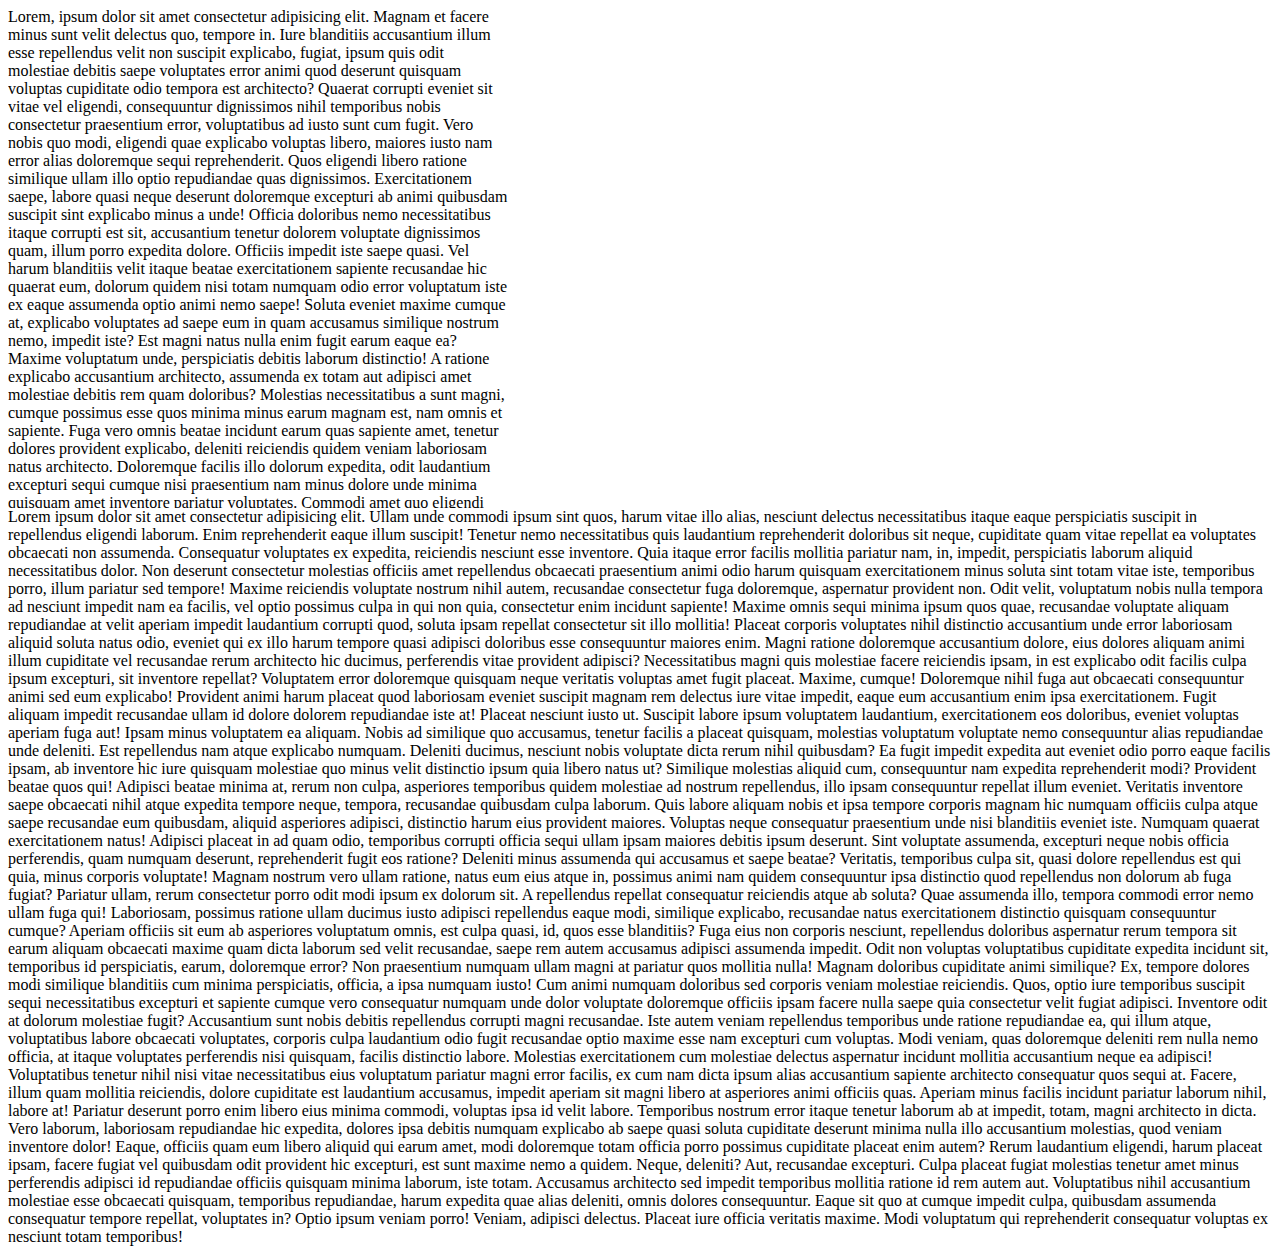
<file: CSS/0-Css-Topics/6-css-scrollBar/index.html>
<!DOCTYPE html>
<html lang="en">
  <head>
    <meta charset="UTF-8" />
    <meta name="viewport" content="width=device-width, initial-scale=1.0" />
    <title>Document</title>
    <style>
      #container::-webkit-scrollbar {
        width: 15px;
      }
      #container::-webkit-scrollbar-track {
        background: #d1e5ff;
      }
      #container::-webkit-scrollbar-thumb {
        background: linear-gradient(#d42bff, #ff22e6);
        border-radius: 10px;
      }
      #container {
        max-width: 500px;
        max-height: 500px;
        overflow: scroll;
      }
    </style>
  </head>
  <body>
    <div id="container">
      Lorem, ipsum dolor sit amet consectetur adipisicing elit. Magnam et facere
      minus sunt velit delectus quo, tempore in. Iure blanditiis accusantium
      illum esse repellendus velit non suscipit explicabo, fugiat, ipsum quis
      odit molestiae debitis saepe voluptates error animi quod deserunt quisquam
      voluptas cupiditate odio tempora est architecto? Quaerat corrupti eveniet
      sit vitae vel eligendi, consequuntur dignissimos nihil temporibus nobis
      consectetur praesentium error, voluptatibus ad iusto sunt cum fugit. Vero
      nobis quo modi, eligendi quae explicabo voluptas libero, maiores iusto nam
      error alias doloremque sequi reprehenderit. Quos eligendi libero ratione
      similique ullam illo optio repudiandae quas dignissimos. Exercitationem
      saepe, labore quasi neque deserunt doloremque excepturi ab animi quibusdam
      suscipit sint explicabo minus a unde! Officia doloribus nemo
      necessitatibus itaque corrupti est sit, accusantium tenetur dolorem
      voluptate dignissimos quam, illum porro expedita dolore. Officiis impedit
      iste saepe quasi. Vel harum blanditiis velit itaque beatae exercitationem
      sapiente recusandae hic quaerat eum, dolorum quidem nisi totam numquam
      odio error voluptatum iste ex eaque assumenda optio animi nemo saepe!
      Soluta eveniet maxime cumque at, explicabo voluptates ad saepe eum in quam
      accusamus similique nostrum nemo, impedit iste? Est magni natus nulla enim
      fugit earum eaque ea? Maxime voluptatum unde, perspiciatis debitis laborum
      distinctio! A ratione explicabo accusantium architecto, assumenda ex totam
      aut adipisci amet molestiae debitis rem quam doloribus? Molestias
      necessitatibus a sunt magni, cumque possimus esse quos minima minus earum
      magnam est, nam omnis et sapiente. Fuga vero omnis beatae incidunt earum
      quas sapiente amet, tenetur dolores provident explicabo, deleniti
      reiciendis quidem veniam laboriosam natus architecto. Doloremque facilis
      illo dolorum expedita, odit laudantium excepturi sequi cumque nisi
      praesentium nam minus dolore unde minima quisquam amet inventore pariatur
      voluptates. Commodi amet quo eligendi tempore quisquam expedita nobis
      exercitationem assumenda labore fugiat officia asperiores quis quod odio,
      neque doloremque repellat ipsum eos ipsam! Hic suscipit minima facilis
      maxime, nihil placeat sit quae. Eveniet quis ea eligendi, illo incidunt
      sed velit provident debitis, soluta corrupti vero dolores quaerat ipsa
      minus fugiat! Iusto laudantium maiores minus praesentium voluptatibus, sed
      odit at optio consequatur, non quam enim. Pariatur dolor facere eligendi
      ducimus aspernatur vero ullam nesciunt ad quasi non distinctio est
      laboriosam libero, necessitatibus cupiditate culpa ut sapiente rerum aut
      veritatis? Facilis tempore rem autem eaque dicta nemo animi ipsum
      obcaecati enim inventore esse, tenetur officia rerum quibusdam porro!
      Nobis, molestiae pariatur, incidunt rerum eos, et placeat dignissimos
      reiciendis dicta delectus saepe veritatis optio adipisci accusamus quaerat
      dolorem illo similique earum eligendi corporis a? Aut quibusdam commodi
      blanditiis voluptatum mollitia libero sint adipisci modi nesciunt natus?
      Perferendis, hic nihil, natus eveniet dolore culpa neque placeat eius
      repellendus consequatur officiis eum quisquam non! Vel fuga in vero veniam
      assumenda omnis exercitationem voluptas, fugiat placeat dolore incidunt.
      Iure sunt distinctio maxime aliquam ipsa sequi dignissimos aperiam saepe
      error porro totam quaerat veniam eligendi illum tempore, perspiciatis
      accusantium, cupiditate illo laborum in molestiae tenetur consequuntur
      ducimus! In illo at officia fugit ea, consectetur odit temporibus nam
      reprehenderit sint nesciunt, ipsam maxime aliquam ducimus vero culpa.
      Accusantium labore, culpa autem numquam aliquid animi, nihil ullam, vitae
      quae sapiente sit quasi delectus possimus soluta nesciunt cum cumque
      repellendus? Corporis magnam tempore fuga. Culpa natus non eius esse a
      modi. Culpa aperiam voluptatem error assumenda iste eum quasi placeat
      possimus quia. Voluptatibus non enim cupiditate, consectetur incidunt
      vitae iure officiis? Blanditiis a vero ratione laboriosam consectetur
      numquam magni perferendis beatae. Suscipit eligendi odit ad laborum
      aliquam minus sapiente porro voluptas iste obcaecati minima itaque tempore
      labore, cupiditate officia odio molestiae! Sit quia excepturi earum
      tenetur nobis cumque, magnam voluptate corrupti commodi, vel possimus quae
      optio magni doloremque totam sunt ipsum velit. Fugit est veniam
      consequuntur quia, quos excepturi ipsa commodi nihil illum ut maxime
      sapiente facere minima modi incidunt facilis ipsam quaerat enim aut odio
      nobis magni animi deleniti adipisci! Natus, sed. Fugiat laudantium,
      ducimus dolorum veritatis consequatur deleniti repellendus suscipit
      voluptates pariatur doloribus voluptatum eius, cum quod fugit asperiores
      aliquam totam iure libero dolorem labore consequuntur. Quas numquam sequi,
      ipsum praesentium possimus placeat veniam aliquid? Repellendus quisquam
      facilis molestiae sunt neque error quo nesciunt veniam facere labore
      consequuntur id aperiam, sint consequatur! Eius ducimus deleniti corrupti,
      quidem, nemo, iste optio repellendus inventore quasi debitis sunt odit
      pariatur accusantium voluptatem? Culpa doloribus quae consequatur
      blanditiis sed accusamus harum, autem velit consequuntur quo eum minima
      officia unde adipisci atque exercitationem delectus repellat asperiores
      ipsum vero sunt! Illo odio ipsa atque, exercitationem, eius modi quia
      magni fuga tempora fugit, excepturi corrupti consequuntur aperiam
      assumenda quidem beatae eligendi? Beatae quia ipsam iusto ullam, nisi
      delectus eum tenetur ducimus pariatur molestiae quos saepe laborum ipsa,
      quibusdam maxime rem quod iure nulla velit repudiandae, voluptatum cumque
      laudantium incidunt. Voluptate adipisci ipsa doloremque quam esse magnam
      omnis molestias, velit quia similique inventore quisquam quidem voluptas
      facere nulla quas, cupiditate aperiam officia maxime voluptatum quis eius
      aspernatur dolor ex. Necessitatibus exercitationem consequuntur ab
      corporis fugiat cum, praesentium, libero molestiae beatae aut nemo vero
      veritatis laboriosam tempora! Debitis praesentium dicta perferendis
      corrupti minus a explicabo autem accusamus iste ut? Quod quisquam eum
      omnis soluta, accusamus suscipit, rem obcaecati consequatur architecto
      culpa pariatur. Architecto dignissimos eum enim adipisci sed, quisquam
      optio cum illo quam voluptatibus, illum accusamus aut quos labore quae
      eius delectus reiciendis quod alias pariatur ratione voluptatem nulla!
      Neque, porro ullam! Non alias fugiat ullam, nobis veritatis aspernatur
      repellendus libero soluta cum placeat necessitatibus reprehenderit sequi
      ipsa. Nostrum, asperiores, iste aut ea nihil quos unde labore sint
      aspernatur natus eius ipsum cumque delectus qui ipsam itaque aperiam
      tempore esse, a corrupti suscipit. Nulla necessitatibus dolorum beatae
      sunt saepe modi maiores adipisci libero, animi tenetur repellat velit
      ipsum nobis pariatur assumenda sit accusantium corrupti. Nisi, adipisci
      earum dolor porro est mollitia aperiam rerum, atque perspiciatis fugit
      doloribus voluptates. Quidem tempora nihil quaerat ratione, ad ipsa
      assumenda facilis consequuntur corporis provident, dolorum sint error
      autem vero ipsam? Ipsa suscipit quisquam optio! Porro deserunt aspernatur
      dicta officiis blanditiis sequi, earum aperiam eius ducimus doloremque
      officia eum debitis laudantium iusto id necessitatibus, omnis eos. Labore
      laboriosam voluptates neque mollitia eaque odio veniam impedit minima
      ipsum doloribus.
    </div>
    <div>
      Lorem ipsum dolor sit amet consectetur adipisicing elit. Ullam unde
      commodi ipsum sint quos, harum vitae illo alias, nesciunt delectus
      necessitatibus itaque eaque perspiciatis suscipit in repellendus eligendi
      laborum. Enim reprehenderit eaque illum suscipit! Tenetur nemo
      necessitatibus quis laudantium reprehenderit doloribus sit neque,
      cupiditate quam vitae repellat ea voluptates obcaecati non assumenda.
      Consequatur voluptates ex expedita, reiciendis nesciunt esse inventore.
      Quia itaque error facilis mollitia pariatur nam, in, impedit, perspiciatis
      laborum aliquid necessitatibus dolor. Non deserunt consectetur molestias
      officiis amet repellendus obcaecati praesentium animi odio harum quisquam
      exercitationem minus soluta sint totam vitae iste, temporibus porro, illum
      pariatur sed tempore! Maxime reiciendis voluptate nostrum nihil autem,
      recusandae consectetur fuga doloremque, aspernatur provident non. Odit
      velit, voluptatum nobis nulla tempora ad nesciunt impedit nam ea facilis,
      vel optio possimus culpa in qui non quia, consectetur enim incidunt
      sapiente! Maxime omnis sequi minima ipsum quos quae, recusandae voluptate
      aliquam repudiandae at velit aperiam impedit laudantium corrupti quod,
      soluta ipsam repellat consectetur sit illo mollitia! Placeat corporis
      voluptates nihil distinctio accusantium unde error laboriosam aliquid
      soluta natus odio, eveniet qui ex illo harum tempore quasi adipisci
      doloribus esse consequuntur maiores enim. Magni ratione doloremque
      accusantium dolore, eius dolores aliquam animi illum cupiditate vel
      recusandae rerum architecto hic ducimus, perferendis vitae provident
      adipisci? Necessitatibus magni quis molestiae facere reiciendis ipsam, in
      est explicabo odit facilis culpa ipsum excepturi, sit inventore repellat?
      Voluptatem error doloremque quisquam neque veritatis voluptas amet fugit
      placeat. Maxime, cumque! Doloremque nihil fuga aut obcaecati consequuntur
      animi sed eum explicabo! Provident animi harum placeat quod laboriosam
      eveniet suscipit magnam rem delectus iure vitae impedit, eaque eum
      accusantium enim ipsa exercitationem. Fugit aliquam impedit recusandae
      ullam id dolore dolorem repudiandae iste at! Placeat nesciunt iusto ut.
      Suscipit labore ipsum voluptatem laudantium, exercitationem eos doloribus,
      eveniet voluptas aperiam fuga aut! Ipsam minus voluptatem ea aliquam.
      Nobis ad similique quo accusamus, tenetur facilis a placeat quisquam,
      molestias voluptatum voluptate nemo consequuntur alias repudiandae unde
      deleniti. Est repellendus nam atque explicabo numquam. Deleniti ducimus,
      nesciunt nobis voluptate dicta rerum nihil quibusdam? Ea fugit impedit
      expedita aut eveniet odio porro eaque facilis ipsam, ab inventore hic iure
      quisquam molestiae quo minus velit distinctio ipsum quia libero natus ut?
      Similique molestias aliquid cum, consequuntur nam expedita reprehenderit
      modi? Provident beatae quos qui! Adipisci beatae minima at, rerum non
      culpa, asperiores temporibus quidem molestiae ad nostrum repellendus, illo
      ipsam consequuntur repellat illum eveniet. Veritatis inventore saepe
      obcaecati nihil atque expedita tempore neque, tempora, recusandae
      quibusdam culpa laborum. Quis labore aliquam nobis et ipsa tempore
      corporis magnam hic numquam officiis culpa atque saepe recusandae eum
      quibusdam, aliquid asperiores adipisci, distinctio harum eius provident
      maiores. Voluptas neque consequatur praesentium unde nisi blanditiis
      eveniet iste. Numquam quaerat exercitationem natus! Adipisci placeat in ad
      quam odio, temporibus corrupti officia sequi ullam ipsam maiores debitis
      ipsum deserunt. Sint voluptate assumenda, excepturi neque nobis officia
      perferendis, quam numquam deserunt, reprehenderit fugit eos ratione?
      Deleniti minus assumenda qui accusamus et saepe beatae? Veritatis,
      temporibus culpa sit, quasi dolore repellendus est qui quia, minus
      corporis voluptate! Magnam nostrum vero ullam ratione, natus eum eius
      atque in, possimus animi nam quidem consequuntur ipsa distinctio quod
      repellendus non dolorum ab fuga fugiat? Pariatur ullam, rerum consectetur
      porro odit modi ipsum ex dolorum sit. A repellendus repellat consequatur
      reiciendis atque ab soluta? Quae assumenda illo, tempora commodi error
      nemo ullam fuga qui! Laboriosam, possimus ratione ullam ducimus iusto
      adipisci repellendus eaque modi, similique explicabo, recusandae natus
      exercitationem distinctio quisquam consequuntur cumque? Aperiam officiis
      sit eum ab asperiores voluptatum omnis, est culpa quasi, id, quos esse
      blanditiis? Fuga eius non corporis nesciunt, repellendus doloribus
      aspernatur rerum tempora sit earum aliquam obcaecati maxime quam dicta
      laborum sed velit recusandae, saepe rem autem accusamus adipisci assumenda
      impedit. Odit non voluptas voluptatibus cupiditate expedita incidunt sit,
      temporibus id perspiciatis, earum, doloremque error? Non praesentium
      numquam ullam magni at pariatur quos mollitia nulla! Magnam doloribus
      cupiditate animi similique? Ex, tempore dolores modi similique blanditiis
      cum minima perspiciatis, officia, a ipsa numquam iusto! Cum animi numquam
      doloribus sed corporis veniam molestiae reiciendis. Quos, optio iure
      temporibus suscipit sequi necessitatibus excepturi et sapiente cumque vero
      consequatur numquam unde dolor voluptate doloremque officiis ipsam facere
      nulla saepe quia consectetur velit fugiat adipisci. Inventore odit at
      dolorum molestiae fugit? Accusantium sunt nobis debitis repellendus
      corrupti magni recusandae. Iste autem veniam repellendus temporibus unde
      ratione repudiandae ea, qui illum atque, voluptatibus labore obcaecati
      voluptates, corporis culpa laudantium odio fugit recusandae optio maxime
      esse nam excepturi cum voluptas. Modi veniam, quas doloremque deleniti rem
      nulla nemo officia, at itaque voluptates perferendis nisi quisquam,
      facilis distinctio labore. Molestias exercitationem cum molestiae delectus
      aspernatur incidunt mollitia accusantium neque ea adipisci! Voluptatibus
      tenetur nihil nisi vitae necessitatibus eius voluptatum pariatur magni
      error facilis, ex cum nam dicta ipsum alias accusantium sapiente
      architecto consequatur quos sequi at. Facere, illum quam mollitia
      reiciendis, dolore cupiditate est laudantium accusamus, impedit aperiam
      sit magni libero at asperiores animi officiis quas. Aperiam minus facilis
      incidunt pariatur laborum nihil, labore at! Pariatur deserunt porro enim
      libero eius minima commodi, voluptas ipsa id velit labore. Temporibus
      nostrum error itaque tenetur laborum ab at impedit, totam, magni
      architecto in dicta. Vero laborum, laboriosam repudiandae hic expedita,
      dolores ipsa debitis numquam explicabo ab saepe quasi soluta cupiditate
      deserunt minima nulla illo accusantium molestias, quod veniam inventore
      dolor! Eaque, officiis quam eum libero aliquid qui earum amet, modi
      doloremque totam officia porro possimus cupiditate placeat enim autem?
      Rerum laudantium eligendi, harum placeat ipsam, facere fugiat vel
      quibusdam odit provident hic excepturi, est sunt maxime nemo a quidem.
      Neque, deleniti? Aut, recusandae excepturi. Culpa placeat fugiat molestias
      tenetur amet minus perferendis adipisci id repudiandae officiis quisquam
      minima laborum, iste totam. Accusamus architecto sed impedit temporibus
      mollitia ratione id rem autem aut. Voluptatibus nihil accusantium
      molestiae esse obcaecati quisquam, temporibus repudiandae, harum expedita
      quae alias deleniti, omnis dolores consequuntur. Eaque sit quo at cumque
      impedit culpa, quibusdam assumenda consequatur tempore repellat,
      voluptates in? Optio ipsum veniam porro! Veniam, adipisci delectus.
      Placeat iure officia veritatis maxime. Modi voluptatum qui reprehenderit
      consequatur voluptas ex nesciunt totam temporibus!
    </div>
  </body>
</html>
</file>
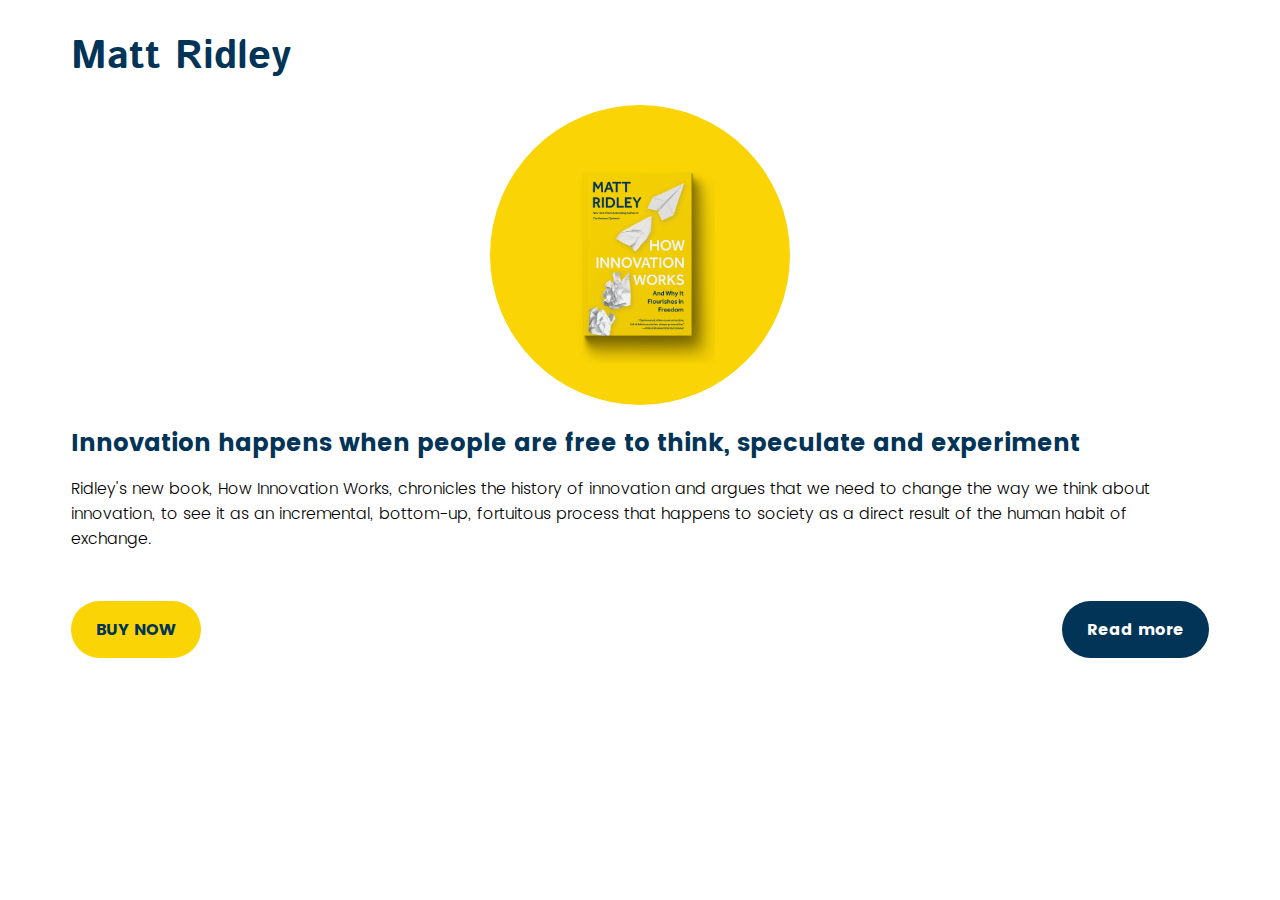
<file: CSS/1-Css-Projects/1-landingPage/index.html>
<!DOCTYPE html>
<html lang="en">
  <head>
    <meta charset="UTF-8" />
    <meta http-equiv="X-UA-Compatible" content="IE=edge" />
    <meta name="viewport" content="width=device-width, initial-scale=1.0" />
    <link
      rel="stylesheet"
      href="https://use.fontawesome.com/releases/v5.15.4/css/all.css"
      integrity="sha384-DyZ88mC6Up2uqS4h/KRgHuoeGwBcD4Ng9SiP4dIRy0EXTlnuz47vAwmeGwVChigm"
      crossorigin="anonymous"
    />
    <link
      rel="stylesheet"
      href="https://necolas.github.io/normalize.css/8.0.1/normalize.css"
    />
    <link rel="stylesheet" href="./assets/style.css" />
    <script src="./assets/main.js"></script>
    <title>Book Landing page</title>
  </head>
  <body>
    <header class="header">
      <h2 class="header_title">
        <span>Matt Ridley</span
        ><i class="fa fa-lg fa-paper-plane plane-ico"></i>
      </h2>
      <nav id="header_navigation" class="header_navigation">
        <a href="#">Home</a>
        <a href="#">About</a>
        <a href="#">Books</a>
        <a href="#">Blog</a>
        <a href="#">Contact</a>
      </nav>
      <i
        onclick="toggleMenu('block')"
        class="fa fa-bars menu-ico"
        aria-hidden="true"
      ></i>
      <i
        onclick="toggleMenu('none')"
        id="close-ico"
        class="fa fa-times-circle close-ico"
        aria-hidden="true"
      ></i>
    </header>
    <div class="wrapper">
      <aside>
        <div class="book">
          <div class="book_circle">
            <img src="./assets/images/book.png" alt="book" />
          </div>
        </div>
      </aside>
      <main>
        <h1>
          Innovation happens when people are free to think, speculate and
          experiment
        </h1>
        <p>
          Ridley's new book, How Innovation Works, chronicles the history of
          innovation and argues that we need to change the way we think about
          innovation, to see it as an incremental, bottom-up, fortuitous process
          that happens to society as a direct result of the human habit of
          exchange.
        </p>
        <div class="buttons">
          <button class="button_buy-now">BUY NOW</button>
          <button class="button_read-more">Read more</button>
        </div>
      </main>
    </div>
  </body>
</html>
</file>
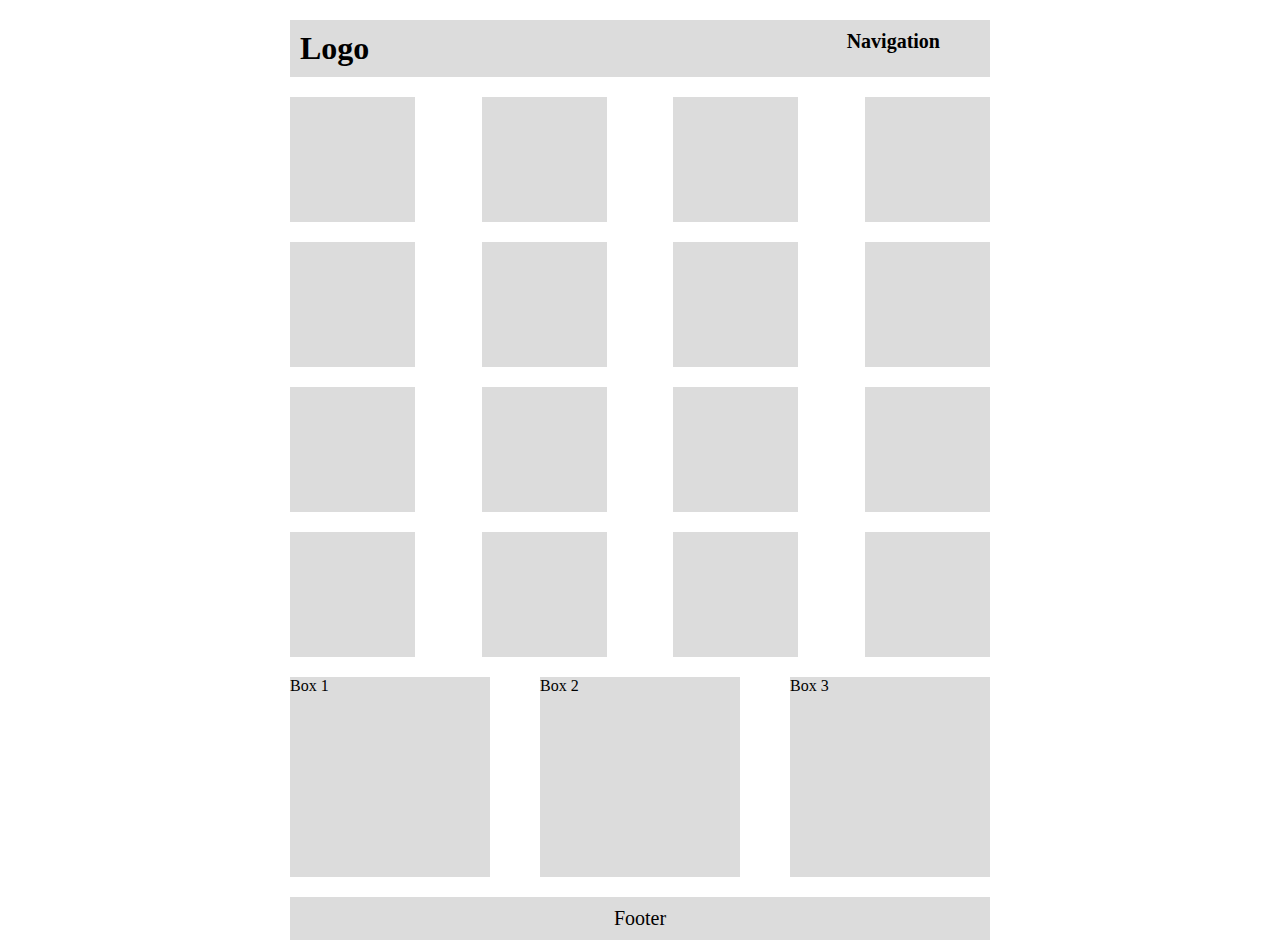
<file: CSS/0-Css-Topics/0-Layout/0-flexbox-layout/index.html>
<!DOCTYPE html>
<html lang="en">
  <head>
    <meta charset="UTF-8" />
    <meta name="viewport" content="width=device-width, initial-scale=1.0" />
    <title>FlexBox layout</title>
    <link rel="stylesheet" href="./style.css" />
  </head>
  <body>
    <div id="container">
      <!-- Navbar -->
      <nav id="navbar">
        <h1>Logo</h1>
        <p class="navigation">Navigation</p>
      </nav>

      <!-- Main section -->
      <main id="mainSection">
        <div class="box"></div>
        <div class="box"></div>
        <div class="box"></div>
        <div class="box"></div>
        <div class="box"></div>
        <div class="box"></div>
        <div class="box"></div>
        <div class="box"></div>
        <div class="box"></div>
        <div class="box"></div>
        <div class="box"></div>
        <div class="box"></div>
        <div class="box"></div>
        <div class="box"></div>
        <div class="box"></div>
        <div class="box"></div>
      </main>

      <!-- Section -->
      <section id="thirdSection">
        <div class="largebox">Box 1</div>
        <div class="largebox">Box 2</div>
        <div class="largebox">Box 3</div>
      </section>

      <!-- Footer -->

      <footer id="footer">Footer</footer>
    </div>
  </body>
</html>
</file>
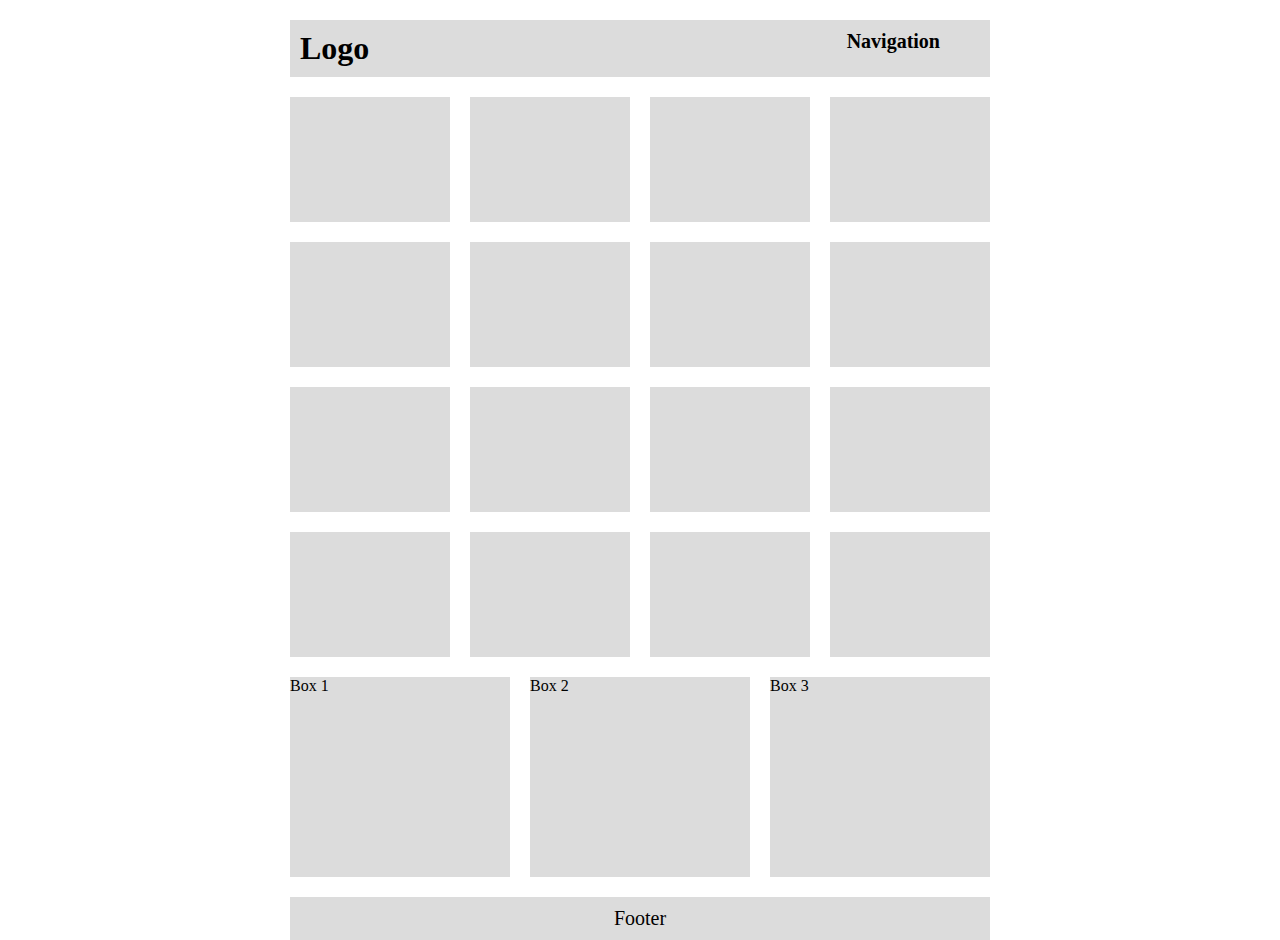
<file: CSS/0-Css-Topics/0-Layout/1-grid-layout/index.html>
<!DOCTYPE html>
<html lang="en">
  <head>
    <meta charset="UTF-8" />
    <meta name="viewport" content="width=device-width, initial-scale=1.0" />
    <title>grid layout</title>
    <link rel="stylesheet" href="./style.css" />
  </head>
  <body>
    <div id="container">
      <!-- Navbar -->
      <nav id="navbar">
        <h1>Logo</h1>
        <p class="navigation">Navigation</p>
      </nav>

      <!-- Main section -->
      <main id="mainSection">
        <div class="box"></div>
        <div class="box"></div>
        <div class="box"></div>
        <div class="box"></div>
        <div class="box"></div>
        <div class="box"></div>
        <div class="box"></div>
        <div class="box"></div>
        <div class="box"></div>
        <div class="box"></div>
        <div class="box"></div>
        <div class="box"></div>
        <div class="box"></div>
        <div class="box"></div>
        <div class="box"></div>
        <div class="box"></div>
      </main>

      <!-- Section -->
      <section id="thirdSection">
        <div class="largebox">Box 1</div>
        <div class="largebox">Box 2</div>
        <div class="largebox">Box 3</div>
      </section>

      <!-- Footer -->

      <footer id="footer"><p class="footerp">Footer</p></footer>
    </div>
  </body>
</html>
</file>
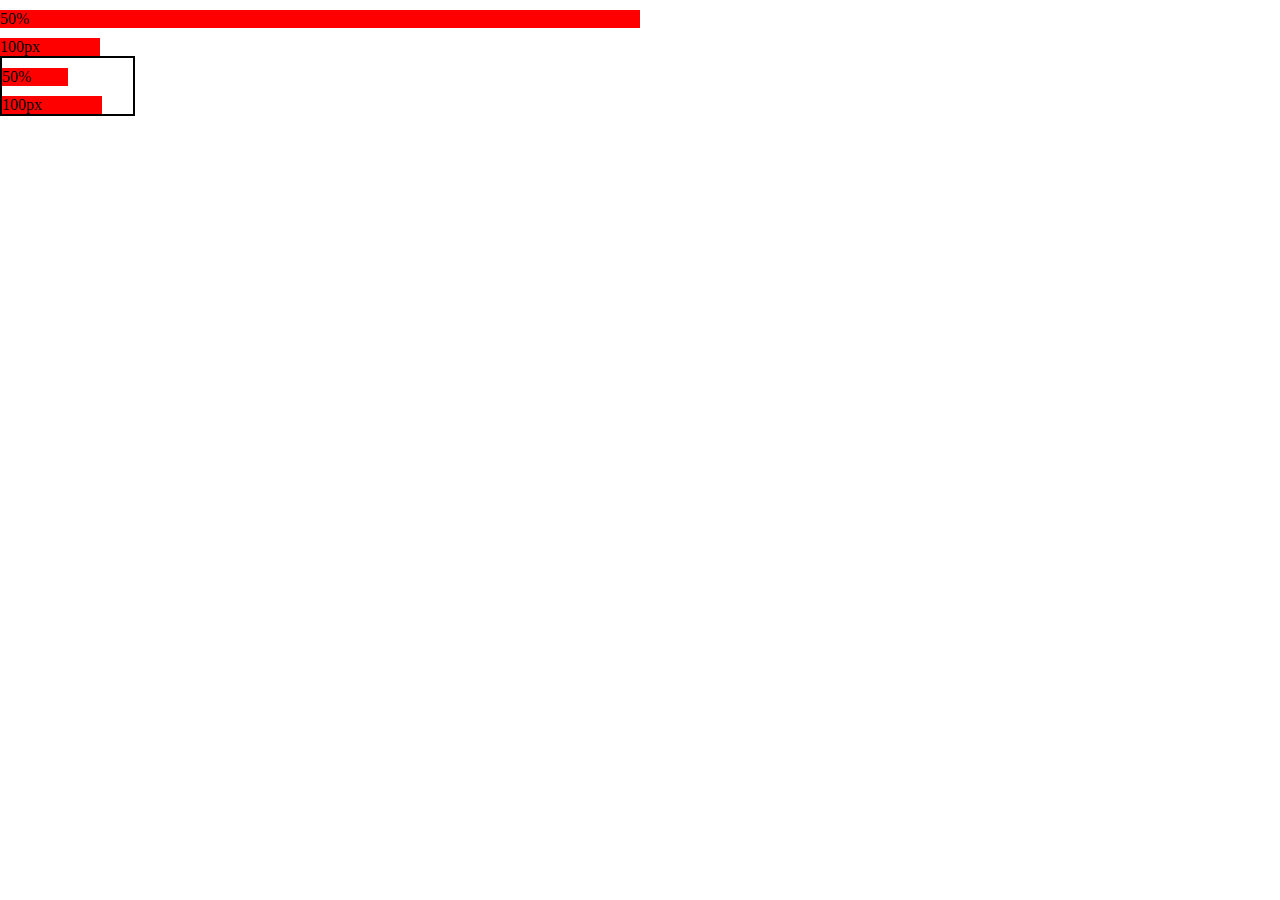
<file: CSS/0-Css-Topics/1-css-units/0-index.html>
<!DOCTYPE html>
<html lang="en">
  <head>
    <meta charset="UTF-8" />
    <meta name="viewport" content="width=device-width, initial-scale=1.0" />
    <title>Css units</title>
    <style>
      .fifty {
        width: 50%;
      }
      .hundred {
        width: 100px;
      }
      .parent {
        width: 135px;
        border: 2px solid black;
      }
      .box {
        background-color: red;
        margin-top: 10px;
      }
      * {
        margin: 0;
        padding: 0;
        box-sizing: border-box;
      }
    </style>
  </head>
  <body>
    <div class="box fifty">50%</div>
    <div class="box hundred">100px</div>
    <div class="parent">
      <div class="box fifty">50%</div>
      <div class="box hundred">100px</div>
    </div>
  </body>
</html>
</file>
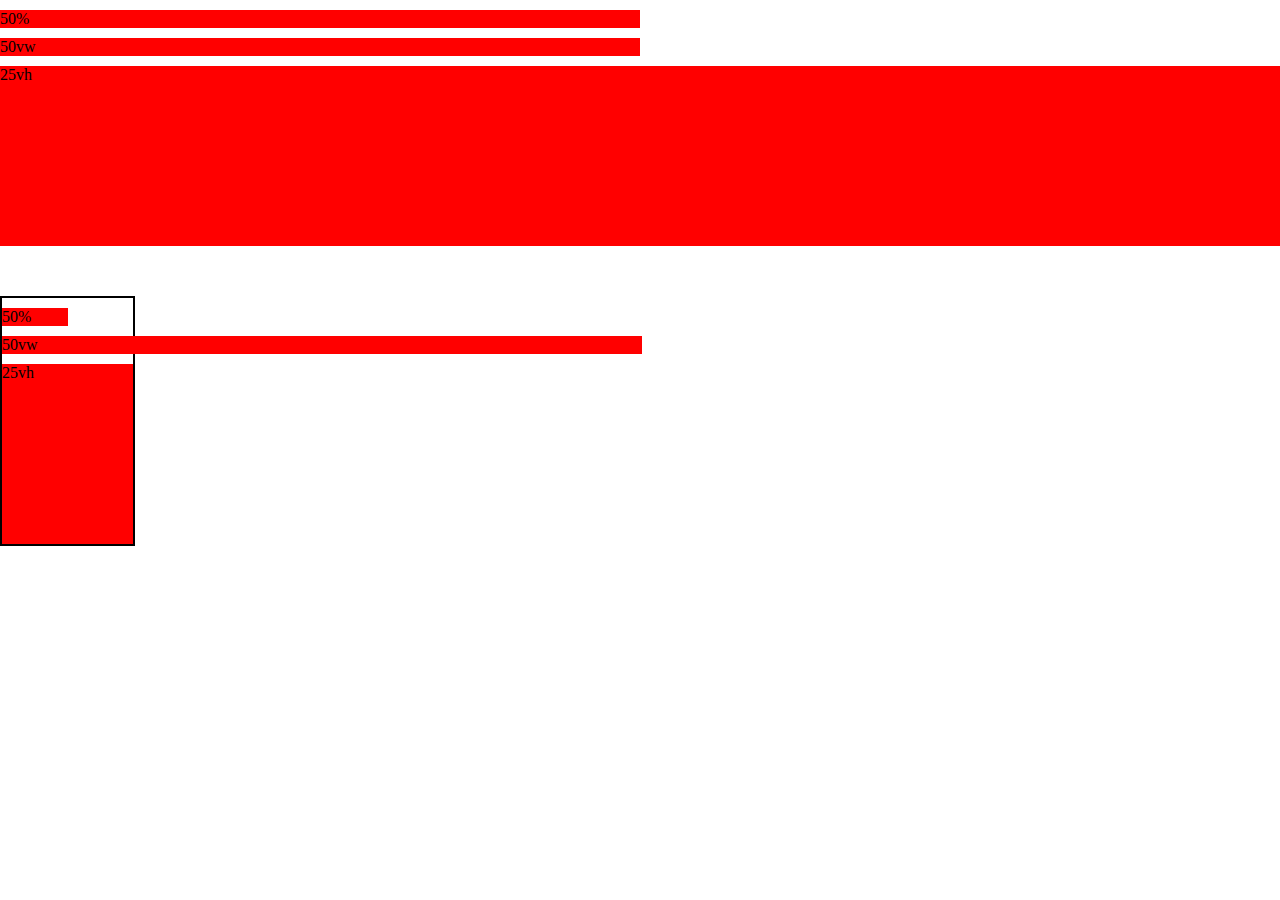
<file: CSS/0-Css-Topics/1-css-units/1-index.html>
<!DOCTYPE html>
<html lang="en">
  <head>
    <meta charset="UTF-8" />
    <meta name="viewport" content="width=device-width, initial-scale=1.0" />
    <title>Css units</title>
    <style>
      .fifty {
        width: 50%;
      }
      .fifty-vw {
        width: 50vw;
      }
      .twenty-five {
        height: 20vh;
      }
      .parent {
        width: 135px;
        border: 2px solid black;
        margin-top: 50px;
      }
      .box {
        background-color: red;
        margin-top: 10px;
      }
      * {
        margin: 0;
        padding: 0;
        box-sizing: border-box;
      }
    </style>
  </head>
  <body>
    <div class="box fifty">50%</div>
    <div class="box fifty-vw">50vw</div>
    <div class="box twenty-five">25vh</div>

    <div class="parent">
      <div class="box fifty">50%</div>
      <div class="box fifty-vw">50vw</div>
      <div class="box twenty-five">25vh</div>
    </div>
  </body>
</html>
</file>
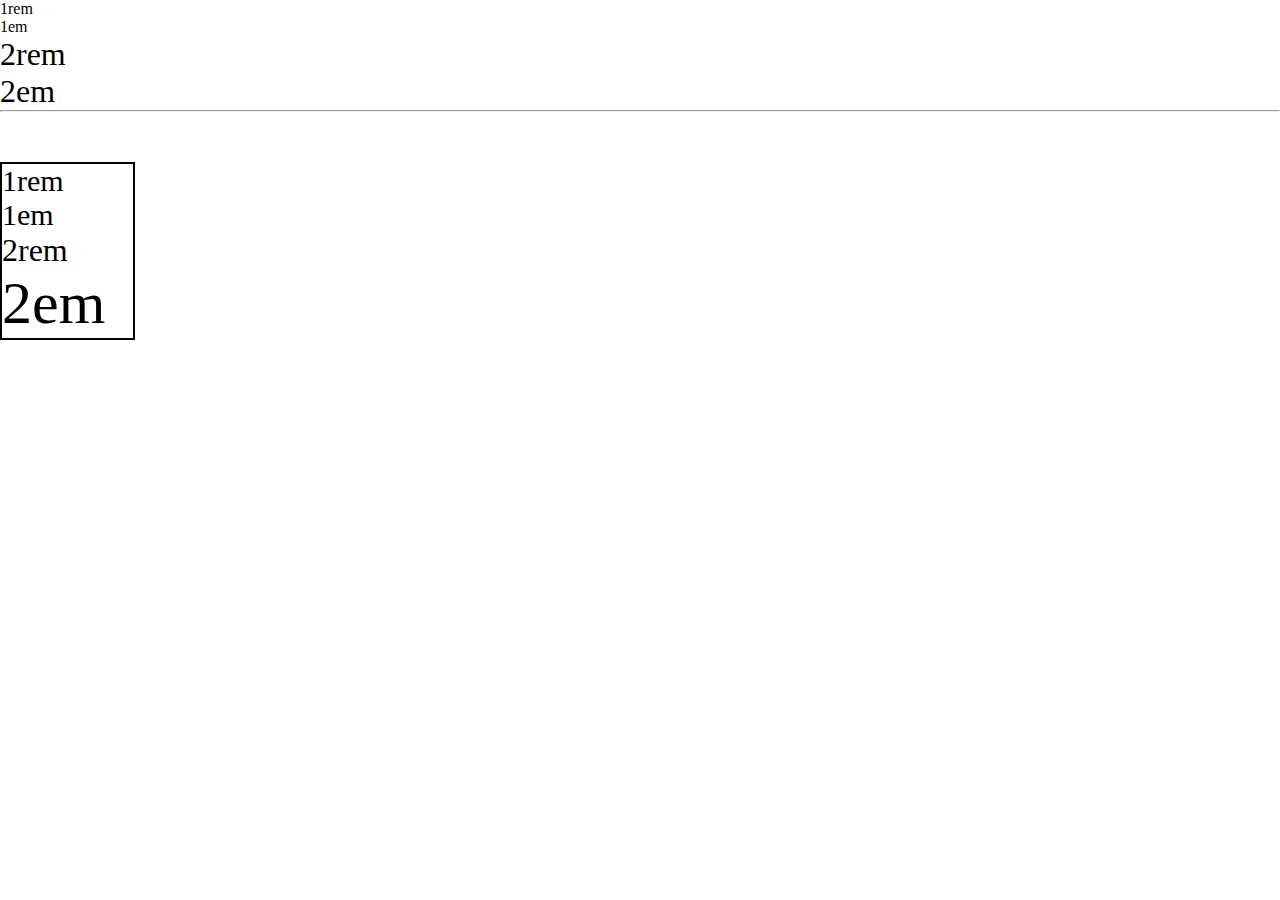
<file: CSS/0-Css-Topics/1-css-units/2-index.html>
<!DOCTYPE html>
<html lang="en">
  <head>
    <meta charset="UTF-8" />
    <meta name="viewport" content="width=device-width, initial-scale=1.0" />
    <title>Css units</title>
    <style>
      .two-rem {
        font-size: 2rem;
      }
      .two-em {
        font-size: 2em;
      }
      .parent {
        width: 135px;
        border: 2px solid black;
        margin-top: 50px;
        font-size: 30px;
      }
      .box {
        background-color: red;
        margin-top: 10px;
      }
      * {
        margin: 0;
        padding: 0;
        box-sizing: border-box;
      }
    </style>
  </head>
  <body>
    <div class="one-rem">1rem</div>
    <div class="one-em">1em</div>
    <div class="two-rem">2rem</div>
    <div class="two-em">2em</div>
    <hr />
    <div class="parent">
      <div class="one-rem">1rem</div>
      <div class="one-em">1em</div>
      <div class="two-rem">2rem</div>
      <div class="two-em">2em</div>
    </div>
  </body>
</html>
</file>
<file: CSS/1-Css-Projects/1-landingPage/assets/style.css>
@font-face {
  font-family: "Istok Web";
  src: url(font/IstokWeb-Regular.ttf);
}

@font-face {
  font-family: "Istok Web";
  src: url(font/IstokWeb-Bold.ttf);
  font-weight: 700;
}

@font-face {
  font-family: "Poppins";
  src: url(font/Poppins-Light.ttf);
  font-weight: 200;
}

@font-face {
  font-family: "Poppins";
  src: url(font/Poppins-Bold.ttf);
  font-weight: 700;
}

:root {
  --primary-color: #013456;
  --accent-color: #fad405;
}

.header {
  display: flex;
  justify-content: space-between;
  padding-top: 81px;
  max-width: 1231px;
  margin: 0 auto;
  font-family: "Istok Web";
}

.header_title {
  margin: 0;
  display: flex;
  align-items: center;
}

.header span {
  font-weight: 700;
  font-size: 40px;
  margin-right: 10px;
  color: var(--primary-color);
}

.header .plane-ico {
  color: var(--accent-color);
}

.header_navigation {
  display: flex;
  height: 52px;
  align-items: center;
  margin-right: 5px;
}

.header_navigation a {
  text-decoration: none;
  margin-left: 29px;
  font-size: 36px;
  color: var(--primary-color);
}

.header .menu-ico,
.header .close-ico {
  display: none;
}

.wrapper {
  display: flex;
}

.wrapper aside {
  width: 50%;
  margin-top: 46px;
  position: relative;
}

main {
  width: 50%;
  margin-top: 91px;
  max-width: 575px;
}

main h1 {
  color: var(--primary-color);
  font-size: 48px;
  font-weight: 700;
  font-family: "Poppins";
  margin-top: 0;
  margin-bottom: 14px;
}

main p {
  font-size: 20px;
  font-family: "Poppins";
  font-weight: 100;
  margin-bottom: 50px;
}

.buttons {
  display: flex;
  justify-content: space-between;
  margin-bottom: 20px;
}

.buttons button {
  padding: 16px 47px;
  border-radius: 50px;
  border: none;
}

.button_buy-now {
  background-color: var(--accent-color);
  font-size: 32px;
  font-family: "Poppins";
  font-weight: 700;
  color: var(--primary-color);
}

.button_read-more {
  background-color: var(--primary-color);
  font-size: 32px;
  font-family: "Poppins";
  font-weight: 700;
  color: white;
}

.book_circle {
  width: 785px;
  height: 785px;
  background-color: var(--accent-color);
  border-radius: 50%;
  position: absolute;
  right: 83px;
  display: flex;
  justify-content: center;
  align-items: center;
}

.book {
  height: 785px;
  margin-bottom: 54px;
}

@media screen and (max-width: 1400px) {
  .header {
    width: 90%;
    padding-top: 20px;
  }

  .wrapper {
    flex-direction: column;
    align-items: center;
  }

  main,
  .wrapper aside {
    width: 90%;
    max-width: 100%;
    margin-top: 20px;
  }

  .book {
    height: 300px;
    margin-bottom: 0px;
  }

  .book_circle {
    position: initial;
    max-width: 300px;
    max-height: 300px;
    width: 100%;
    margin: 0 auto;
  }

  .book_circle img {
    max-width: 150px;
  }

  main h1 {
    font-size: 24px;
  }

  main p {
    font-size: 16px;
  }

  .header_navigation {
    position: absolute;
    background-color: var(--primary-color);
    top: 0;
    left: 0;
    padding-top: 50px;
    width: 100%;
    height: 100%;
    display: none;
    z-index: 1;
  }

  .header_navigation a {
    color: var(--accent-color);
    display: block;
    text-align: center;
    margin: 20px 0;
  }

  .header .menu-ico {
    display: block;
    font-size: 30px;
    line-height: 45px;
    color: var(--primary-color);
    cursor: pointer;
  }

  .header .close-ico {
    z-index: 1;
    font-size: 30px;
    position: absolute;
    top: 20px;
    right: 20px;
    color: var(--accent-color);
  }

  .header .plane-ico {
    display: none;
  }

  .button_buy-now,
  .button_read-more {
    font-size: 16px;
  }

  .buttons button {
    padding: 16px 25px;
  }
}
</file>
<file: CSS/0-Css-Topics/0-Layout/0-flexbox-layout/style.css>
* {
  margin: 0;
  padding: 0;
  box-sizing: border-box;
}
#container {
  margin: auto;
  width: 900px;
  height: 100vh;
}

#navbar {
  width: 700px;
  margin: auto;
  margin-top: 20px;
  display: flex;
  padding: 10px;
  padding-right: 50px;
  justify-content: space-between;
  background-color: gainsboro;
}
.navigation {
  font-size: 20px;
  font-weight: 600;
}
#mainSection {
  width: 700px;
  margin: auto;
  display: flex;
  justify-content: space-between;
  align-items: center;
  gap: 20px;
  flex-wrap: wrap;
  margin-top: 20px;
}
.box {
  width: 125px;
  height: 125px;
  background-color: gainsboro;
}

#thirdSection {
  width: 700px;
  margin: auto;
  display: flex;
  justify-content: space-between;
  margin-top: 20px;
  flex-wrap: wrap;
  gap: 20px;
}
.largebox {
  width: 200px;
  height: 200px;
  background-color: gainsboro;
}

#footer {
  width: 700px;
  margin: auto;
  background-color: gainsboro;
  margin-top: 20px;
  display: flex;
  justify-content: center;
  align-items: center;
  padding: 10px;
  font-size: 20px;
}
</file>
<file: CSS/0-Css-Topics/0-Layout/1-grid-layout/style.css>
* {
  margin: 0;
  padding: 0;
  box-sizing: border-box;
}
#container {
  margin: auto;
  width: 900px;
  height: 100vh;
}

#navbar {
  width: 700px;
  margin: auto;
  margin-top: 20px;
  display: grid;
  grid-template-columns: repeat(2, 1fr);
  padding: 10px;
  padding-right: 50px;
  justify-content: space-between;
  background-color: gainsboro;
}
.navigation {
  font-size: 20px;
  font-weight: 600;
  display: grid;
  justify-content: flex-end;
}
#mainSection {
  width: 700px;
  margin: auto;
  display: grid;
  grid-template-columns: repeat(4, 1fr);
  justify-content: space-between;
  align-items: center;
  gap: 20px;
  /* flex-wrap: wrap; */
  margin-top: 20px;
}
.box {
  width: 160px;
  height: 125px;
  background-color: gainsboro;
}

#thirdSection {
  width: 700px;
  margin: auto;
  display: grid;
  grid-template-columns: repeat(3, 1fr);
  justify-content: space-between;
  margin-top: 20px;
  flex-wrap: wrap;
  gap: 20px;
}
.largebox {
  width: 220px;
  height: 200px;
  background-color: gainsboro;
}

#footer {
  width: 700px;
  margin: auto;
  background-color: gainsboro;
  margin-top: 20px;
  display: grid;
  grid-template-columns: repeat(1, 1fr);
  padding: 10px;
  font-size: 20px;
}
.footerp {
  display: grid;
  justify-content: center;
}
</file>
